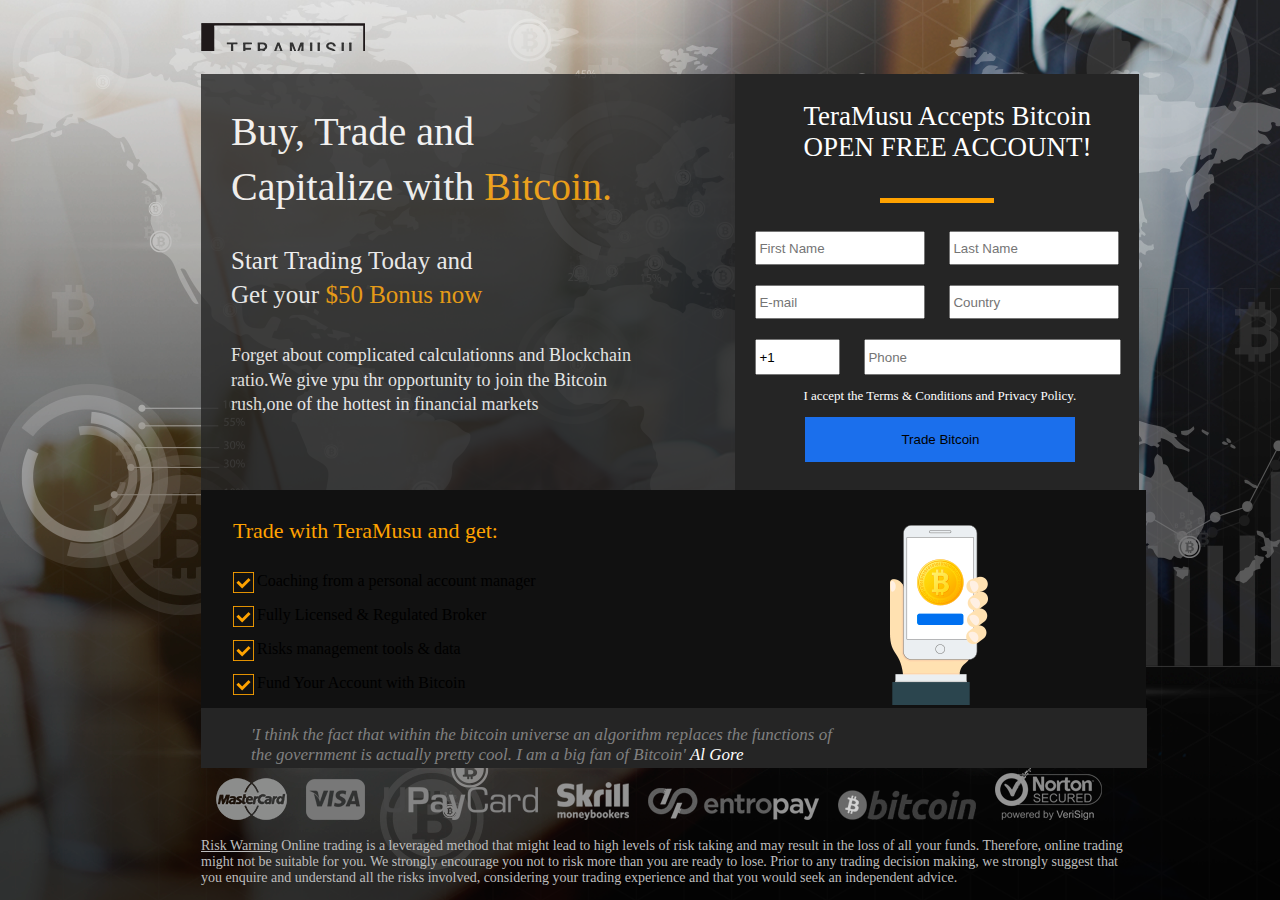
<file: web/task 2/index.html>
<html>
<head>
    <title>TERAMUS</title>
    <link href="source/css/style.css" rel="stylesheet">
    <script src="source/js/script.js"></script>
</head>
<body>
<div class="container">
    <div class="logo">

    </div>

    <div class="container_1">
        <div class="content_1">
            <p class="size_1">Buy, Trade and <br>Capitalize with <span>Bitcoin.</span></p>
            <p class="size_2">Start Trading Today and<br>Get your<span> $50 Bonus now</span></p>
            <p class="size_3">Forget about complicated calculationns and Blockchain<br>
                ratio.We give ypu thr opportunity to join the Bitcoin <br>
                rush,one of the hottest in financial markets</p>
        </div>
        <div class="content_2">
            <p class="text_1">TeraMusu Accepts Bitcoin<br><span class="text_2">OPEN FREE ACCOUNT!</span></p>
            <hr/>
            <form name="form"  method="POST" id="form">
                <input type="text" name="f_name" placeholder="First Name" class="form_1" id="f_name">
                <input type="text" name="l_name" placeholder="Last Name" class="form_1" id="l_name">
                <input type="email" name="email" placeholder="E-mail" class="form_1" id="email">
                <input type="text" name="country" placeholder="Country" class="form_1" id="country">
                <input type="text" name="tell_1" value="+1" class="form_1 phone_s" id="tell_1">
                <input type="text" name="tell_2" placeholder="Phone" class="form_1 phone" id="tell_2">
                <p class="text_3">I accept the Terms & Conditions and Privacy Policy.</p>
                <input type="button" onclick="valid(document.getElementById('form'))" value="Trade Bitcoin" class="button">
            </form>
        </div>
    </div>

    <div class="baner">
        <div class ="baner_text">
            <p class="text_baner_orang">Trade with TeraMusu and get:</p>
            <div><img src="source/images/v1.png"align="left"/><p>Coaching from a personal account manager</p></div>
            <div><img src="source/images/v1.png"align="left"/><p>Fully Licensed & Regulated Broker</p></div>
            <div><img src="source/images/v1.png"align="left"/><p>Risks management tools & data</p></div>
            <div><img src="source/images/v1.png"align="left"/><p>Fund Your Account with Bitcoin</p></div>
        </div>
        <img src="source/images/Vector%20Smart%20Object2.png" align="right" class="arm">

    </div>

    <div class="text_cont">
        <p>'I think the fact that within the bitcoin universe an algorithm replaces the functions of <br> the
            government is actually pretty cool. I am a big fan of Bitcoin' <span class="white_text">Al Gore</span> </p>
    </div>

    <div class="foter">
        <img src="source/images/1.png">
        <img src="source/images/2.png">
        <img src="source/images/3.png">
        <img src="source/images/4.png">
        <img src="source/images/5.png">
        <img src="source/images/6.png">
        <img src="source/images/7.png">
        <div> <p><span>Risk Warning</span>
            Online trading is a leveraged method that might lead to high levels of risk taking and may result in the loss of all your funds. Therefore, online trading might not be suitable for you.
            We strongly encourage you not to risk more than you are ready to lose. Prior to any trading decision making, we strongly suggest that you enquire and understand all the risks
            involved, considering your trading experience and that you would seek an independent advice.
        </p></div>
    </div>


</div>
</body>
</html>
</file>
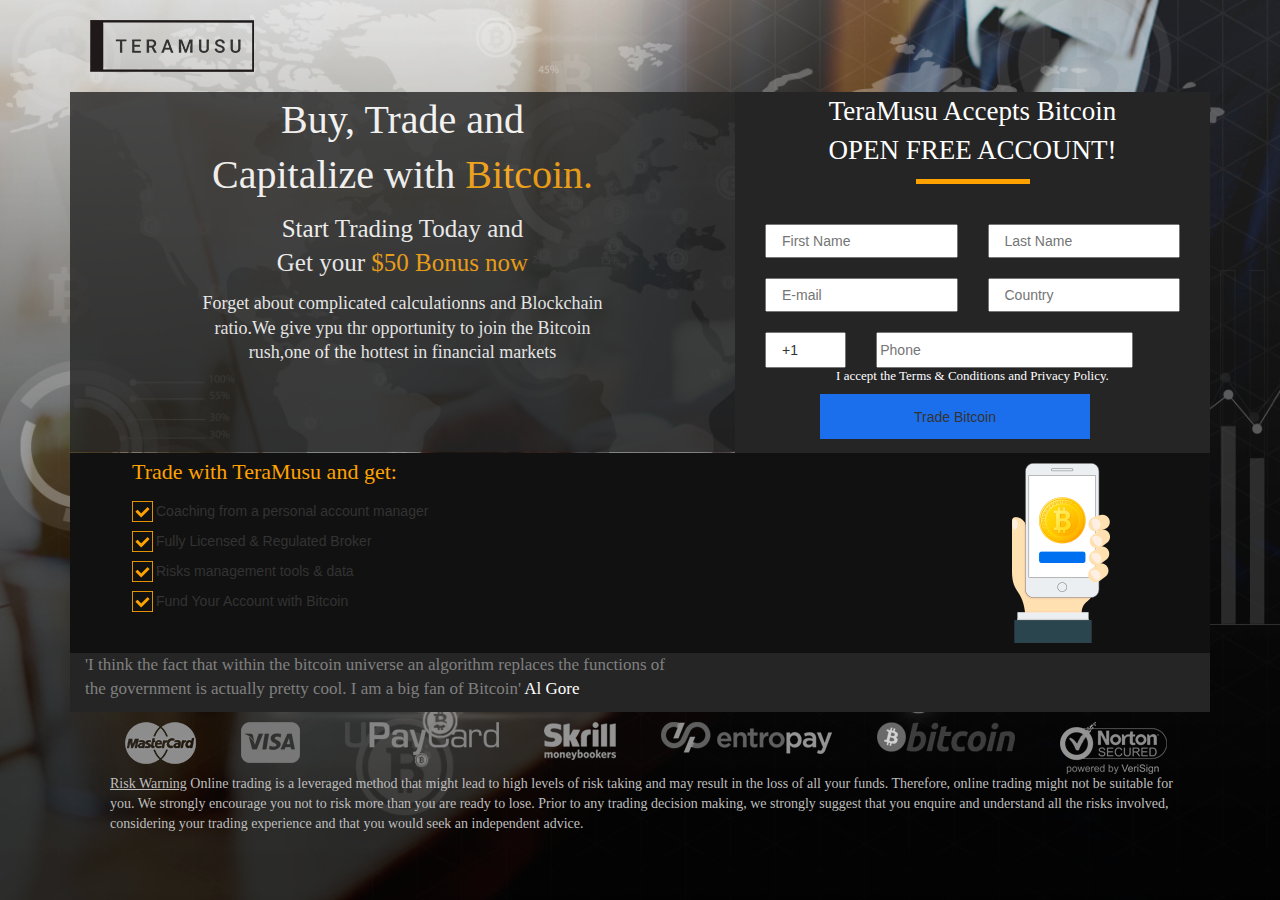
<file: web/test_mobile_version/index.html>
<html>
<head>
    <div class=""></div>
    <title>TERAMUS</title>
    <link href="source/css/style.css" rel="stylesheet">
    <script src="source/js/script.js"></script>

    <link rel="stylesheet" type="text/css" href="source/libs/bootstrap/css/bootstrap.css">
    <script href="source/libs/bootstrap/js/bootstrap.js"></script>
    <script src="source/libs/jquery/jquery-3.1.1.js"></script>


</head>
<body>

<div class="container">
    <div class="logo"></div>
    <div class="content_1 col-md-7 col-xs-12">
        <p class="size_1" align="center">Buy, Trade and <br>Capitalize with <span>Bitcoin.</span></p>
        <p class="size_2" align="center">Start Trading Today and<br>Get your<span> $50 Bonus now</span></p>
        <p class="size_3" align="center">Forget about complicated calculationns and Blockchain<br>
            ratio.We give ypu thr opportunity to join the Bitcoin <br>
            rush,one of the hottest in financial markets</p>
    </div>

    <div class="content_2 col-md-5 col-xs-12">
        <p class="text_1 col-md-12" align="center">TeraMusu Accepts Bitcoin<br><span class="text_2">OPEN FREE ACCOUNT!</span></p>
        <hr/>
        <form name="form"  method="POST" id="form">
            <div class="input col-md-6 col-xs-11"><input type="text" name="f_name" placeholder="First Name" class="form_1 col-xs-11 col-md-12" id="f_name"></div>
            <div class="input col-md-6 col-xs-11"><input type="text" name="l_name" placeholder="Last Name" class="form_1 col-xs-11 col-md-12" id="l_name"></div>
            <div class="input col-md-6 col-xs-11"><input type="email" name="email" placeholder="E-mail" class="form_1 col-xs-11 col-md-12" id="email"></div>
            <div class="input col-md-6 col-xs-11"><input type="text" name="country" placeholder="Country" class="form_1 col-xs-11 col-md-12" id="country"></div>
            <div class="input col-md-3 col-xs-3"><input type="text" name="tell_1" value="+1" class="form_1 phone_s col-md-12" id="tell_1"></div>
            <div class="input col-md-8 col-xs-8"><input type="text" name="tell_2" placeholder="Phone" class="form_1 phone " id="tell_2"></div>
            <p class="text_3 col-md-12 col-xs-12" align="center">I accept the Terms & Conditions and Privacy Policy.</p>
            <input type="button" onclick="valid(document.getElementById('form'))" value="Trade Bitcoin" class="button" >
        </form>
    </div>

    <div class="baner col-xs-12 col-md-12">
        <div class ="baner_text col-xs-6 col-md-5 ">
            <p class="text_baner_orang">Trade with TeraMusu and get:</p>
            <div><img src="source/images/v1.png"align="left"/><p>Coaching from a personal account manager</p></div>
            <div><img src="source/images/v1.png"align="left"/><p>Fully Licensed & Regulated Broker</p></div>
            <div><img src="source/images/v1.png"align="left"/><p>Risks management tools & data</p></div>
            <div><img src="source/images/v1.png"align="left"/><p>Fund Your Account with Bitcoin</p></div>
        </div>
        <div class="col-xs-5 col-md-6">
            <img src="source/images/Vector%20Smart%20Object2.png"  class="arm">
        </div>
    </div>

    <div class="text_cont col-xs-12 col-md-12">
        <p>'I think the fact that within the bitcoin universe an algorithm replaces the functions of <br> the
            government is actually pretty cool. I am a big fan of Bitcoin' <span class="white_text">Al Gore</span> </p>
    </div>


<div class="col-xs-12 col-md-12 foter">
    <div clas="foter_img"></div>
    <img src="source/images/1.png" class="col-md-2" >
    <img src="source/images/2.png" class="col-md-2">
    <img src="source/images/3.png"class="col-md-2">
    <img src="source/images/4.png"class="col-md-2">
    <img src="source/images/5.png"class="col-md-2">
    <img src="source/images/6.png"class="col-md-2">
    <img src="source/images/7.png"class="col-md-1">
    <div class="col-xs-12 col-md-12">
        <p><span>Risk Warning</span>
        Online trading is a leveraged method that might lead to high levels of risk taking and may result in the loss of all your funds. Therefore, online trading might not be suitable for you.
        We strongly encourage you not to risk more than you are ready to lose. Prior to any trading decision making, we strongly suggest that you enquire and understand all the risks
        involved, considering your trading experience and that you would seek an independent advice.
    </p></div>
</div>
</div>
</body>
</html>
</file>
<file: web/task 2/source/css/style.css>
body{
    background: black;
    background-image: url("../images/bg.png");
    margin: 0;
    padding: 0;
    display: flex;
    min-width: 1340px;
    max-width: 1400px;
    background-repeat: no-repeat;
}
div{
    box-sizing: border-box;
}
.container{
    width: 70%;
    margin-left:15%;
    margin-right:15%;
    display: flex;
    flex-direction: column;
}
.logo{
    background: url("../images/Logo.png");
    height: 52px;
    width: 164px;
    margin-top: 23px;
}
.container_1{
    display: flex;
    margin-top: 23px;
}
.content_1{
    background-color: rgb(37, 37, 37);
    opacity: 0.8;
    width: 539px;
    height: 416px;
}
.content_2{
    background-color: rgb(37, 37, 37);
    width: 407px;
    height: 416px;

}
.size_1{

    font-size: 40px;
    font-family: "Roboto";
    color: rgb(255, 255, 255);
    line-height: 1.375;
}
.size_2{
    font-size: 25px;
    font-family: "Roboto";
    color: rgb(255, 255, 255);
    line-height: 1.375;

}
.size_3{
    font-size: 18px;
    font-family: "Roboto";
    color: rgb(255, 255, 255);
    line-height: 1.375;
}
.content_1 p{
    margin: 30px;
}
.content_1 p span{
    color:rgb(255, 162, 0);
}
.content_2{
    display: flex;
    flex-direction: column;
}
.content_2 hr{
    background-color: rgb(255, 162, 0);
    width: 114px;
    height: 5px;
    border: none;
}
.text_1 {

    font-size: 27px;
    font-family: "Roboto";
    color: rgb(255, 255, 255);
    text-align: justifyLeft;
    margin-left: 68px;

}
.text_2{
    font-size: 27px;
}
.text_3{
    font-size: 13px;
    font-family: "Roboto";
    color: rgb(255, 255, 255);
    line-height: 1.231;
    text-align: justifyLeft;
    margin-left: 68px;
}
.form_1{
    width: 170px;
    height: 34px;
    margin-top: 20px;
    margin-left: 20px;
}
.phone{
    width: 257px;
    height: 36px;
}
.phone_s{
    width: 85px;
    height: 36px;
}
.button{
    background-color: rgb(27, 111, 236);
    width: 270px;
    height: 45px;
    border: none;
    margin-left: 70px;

}
.baner{
    flex-basis:208px;
    background-color: rgb(17, 17, 17);
    width: 945px;
    display: inline-block;
}

.text_baner_orang{
    font-size: 22px;
    font-family: "Roboto";
    color: rgb(255, 162, 0);
    line-height: 1.727;
    text-align: justifyLeft;
}
.baner_text{
    margin: 0 0 0 35px ;
    margin-left: 32px;
    width: 50%;
    display: inline-block;

}
.arm{
    margin: 35px 158px 0 0 ;

}


.text_cont{
    background-color: rgb(37, 37, 37);
    width: 946px;
    height: 60px;
}
.text_cont p{
    font-size: 17px;
    font-family: "Roboto";
    color: grey;
    font-style: italic;
    text-align: justifyLeft;
    padding-left: 50px;

}
.white_text{
    color: rgb(255, 255, 255);
}
.foter{
    flex-basis:73px;
    width: 100%;

}
.foter img{
    margin-left:15px ;
}
.foter p{
    font-size: 14px;
    font-family: "Roboto";
    color: rgb(190, 190, 190);
    text-align: justifyLeft;
}
.foter span{
    text-decoration: underline;
}
</file>
<file: web/test_mobile_version/source/css/style.css>
body{
    background-color: black;
    background-image: url("../images/bg.png");
    -moz-background-size: 100%;
    -webkit-background-size: 100%;
    -o-background-size: 100%;
    background-size: 100%;
}
.container{



    height: 100%;
    width: 100%;
    background-repeat: no-repeat;

}
.heads{
    width: 70%;
    margin-left:15%;
    margin-right:15%;

}
.logo{
    background: url("../images/Logo.png");
    height: 52px;
    width: 164px;
    margin: 20px;
}

.content_1{
    background-color: rgb(37, 37, 37);
    opacity: 0.8;
    height: 360px;
}
.content_2{
    background-color: rgb(37, 37, 37);
}
.size_1{

    font-size: 40px;
    font-family: "Roboto";
    color: rgb(255, 255, 255);
    line-height: 1.375;
}
.size_2{
    font-size: 25px;
    font-family: "Roboto";
    color: rgb(255, 255, 255);
    line-height: 1.375;

}
.size_3{
    font-size: 18px;
    font-family: "Roboto";
    color: rgb(255, 255, 255);
    line-height: 1.375;
}

.content_1 p span{
    color:rgb(255, 162, 0);
}

.content_2 hr{
    background-color: rgb(255, 162, 0);
    width: 114px;
    height: 5px;
    border: none;
}
.text_1 {

    font-size: 27px;
    font-family: "Roboto";
    color: rgb(255, 255, 255);
    text-align: justifyLeft;
   /* margin-left: 68px;*/

}
.text_2{
    font-size: 27px;
}
.text_3{
    font-size: 13px;
    font-family: "Roboto";
    color: rgb(255, 255, 255);
    line-height: 1.231;
    text-align: justifyLeft;
  /*  margin-left: 68px;*/
}
.form_1{
    width: 170px;
    height: 34px;
    margin-top: 20px;
  /*  margin-left: 20px;*/
}
.phone{
    width: 257px;
    height: 36px;
}
.phone_s{
    width: 85px;
    height: 36px;
}
.button{
    background-color: rgb(27, 111, 236);
    width: 270px;
    height: 45px;
    border: none;
    margin-left: 70px;

}
.baner{

    background-color: rgb(17, 17, 17);


}

.text_baner_orang{
    font-size: 22px;
    font-family: "Roboto";
    color: rgb(255, 162, 0);
    line-height: 1.727;
    text-align: justifyLeft;
}
.baner_text{
    margin: 0 0 0 35px ;
    margin-left: 32px;
    width: 50%;


}
.arm{
margin: 10px;
float: right;

}


.text_cont{
    background-color: rgb(37, 37, 37);
}
.text_cont p{
    font-size: 17px;
    font-family: "Roboto";
    color: grey;

    text-align: justifyLeft;
}
.white_text{
    color: rgb(255, 255, 255);
}
.foter{
    margin: 10px;
}
.foter img{
    margin-left:15px ;
    height: auto;
    width: auto;
}
.foter p{
    font-size: 14px;
    font-family: "Roboto";
    color: rgb(190, 190, 190);
    text-align: justifyLeft;
}
.foter span{
    text-decoration: underline;
}
input{
    width: 100%;
    height: 100%;
}
foter_img{
    margin: 10px;
}
</file>
